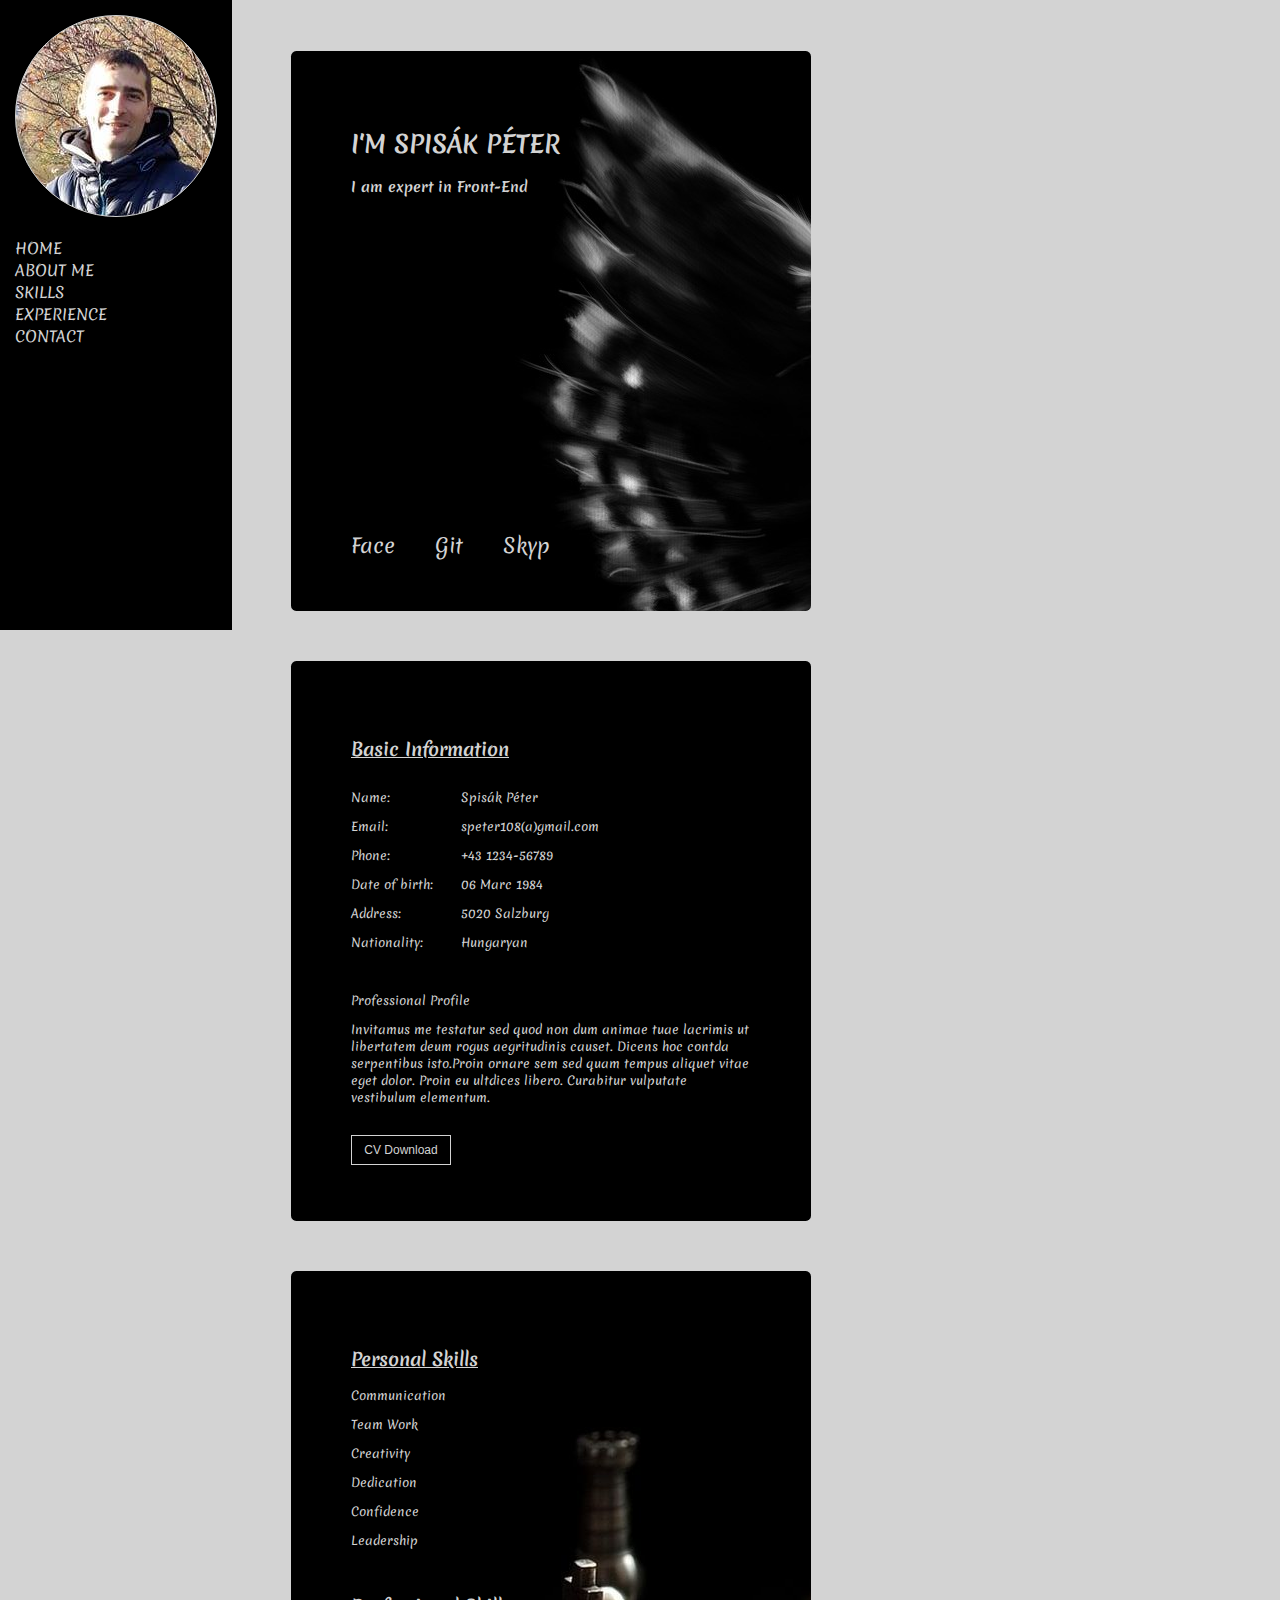
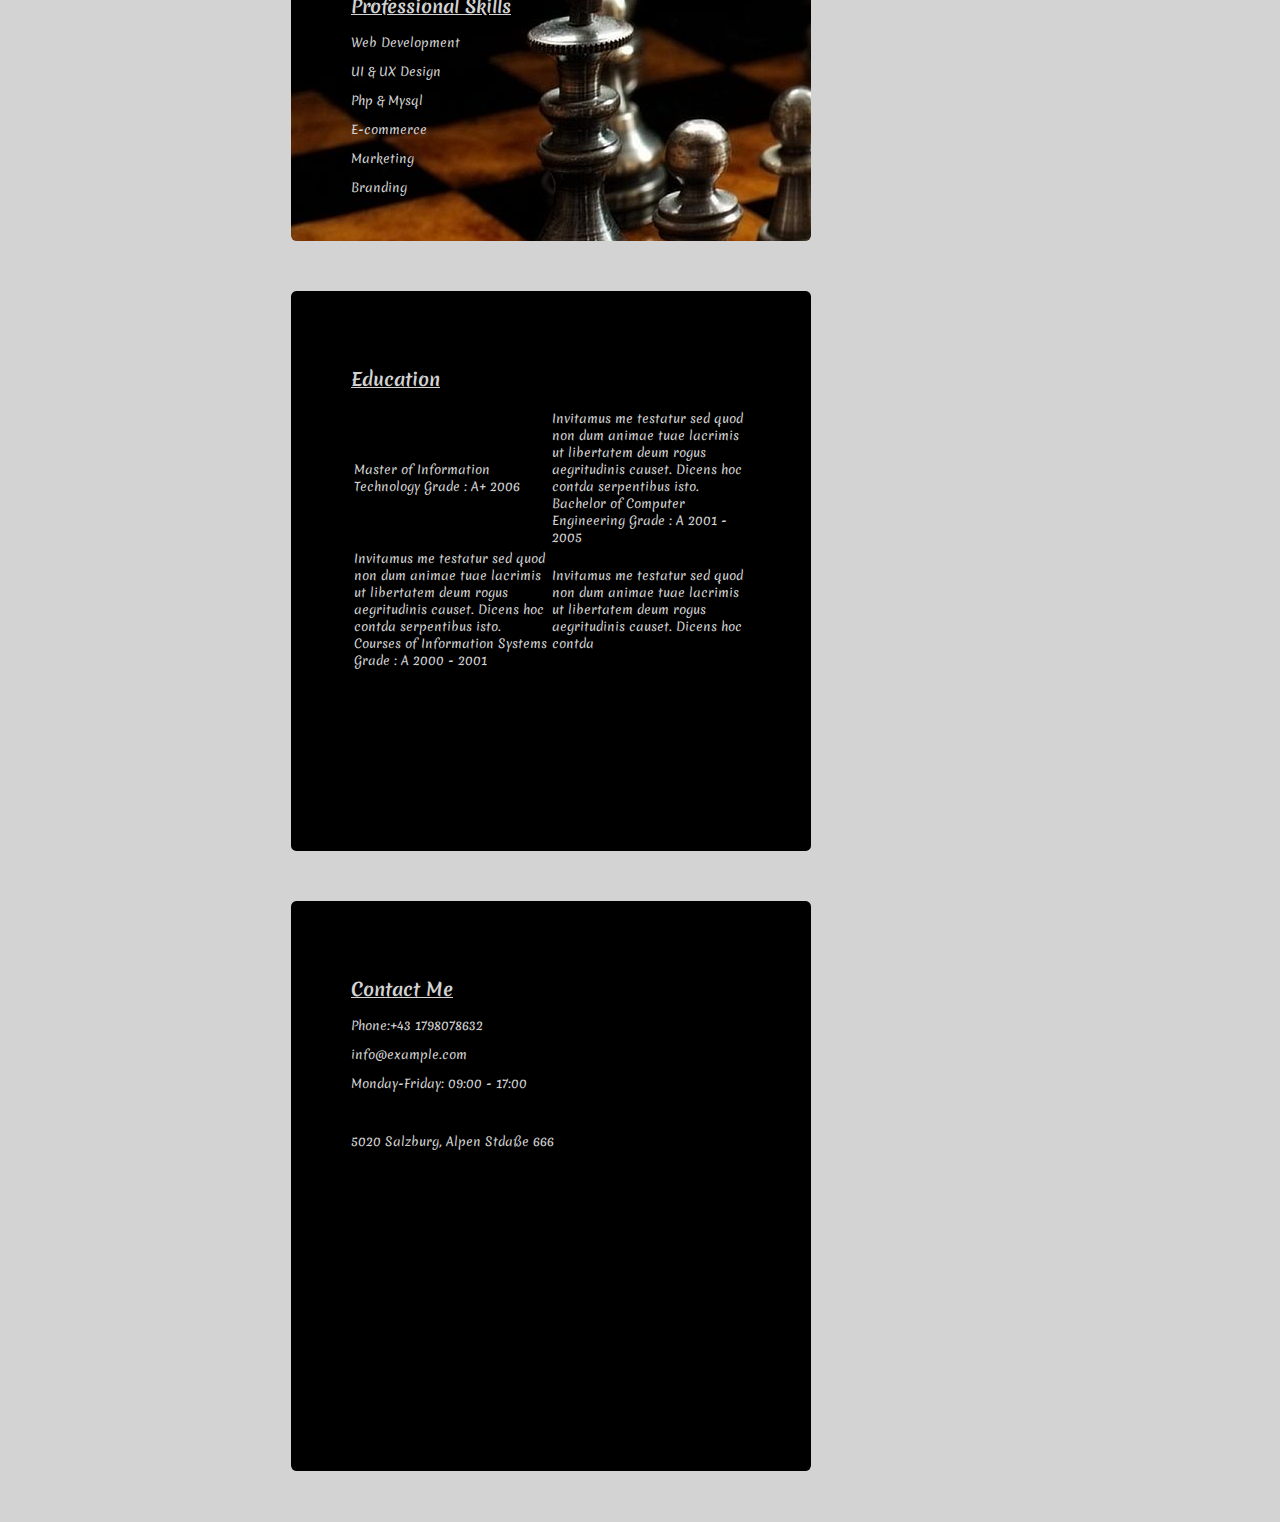
<file: index.html>
<!DOCTYPE html>
<html>
<head> 
    <link href="style.css" type="text/css" rel="stylesheet" >
    <link rel="Shortcut Icon" href="https://img.icons8.com/officel/2x/year-of-dragon.png" type="image/x-icon" />
    <link href="https://fonts.googleapis.com/css2?family=DM+Serif+Display:ital@0;1&family=Merienda:wght@400;700&family=Vidaloka&display=swap" rel="stylesheet"> 

    <title> Hello!</title>
</head>
<body>
    <menu>
        <div class="pict"></div>
        <div>
            <div><a href="#home">HOME</a></div>
            <div><a href="#about">ABOUT ME</a></div>
            <div><a href="#skill">SKILLS</a></div>
            <div><a href="#exp">EXPERIENCE</a></div>
            <div><a href="#cont">CONTACT</a></div>
            
        </div>

    </menu>
    <main  id="home">
        <div class="ma egy">

            <h1>I'M SPISÁK PÉTER</h1>
            <h3>I am expert in Front-End</h3>
            <div class="d">
                <a href="https://www.facebook.com/" class="ico">Face</a>
                <a href="https://www.github.com/" class="ico">Git</a>
                <a href="" class="ico">Skyp</a>
            </div>
           
        </div> <p id="about">
        <div class="ma ketto">
            
            <h2>Basic Information</h2>
            <div class="d"><div>
                <p>Name:          </p>
                <p>Email:         </p>
                <p>Phone:         </p>
                <p>Date of birth: </p>
                <p>Address: </p>
                <p>Nationality:   </p>
            </div> 
                <p>&nbsp;&nbsp;&nbsp;&nbsp;&nbsp;&nbsp;&nbsp;</p>
            <div>
                <p>Spisák Péter</p>
                <p>speter108(a)gmail.com</p>
                <p> +43 1234-56789</p>
                <p>06 Marc 1984</p>
                <p>5020 Salzburg</p>
                <p>Hungaryan</p>
            </div></div>

            <br>
            <p>Professional Profile</p>

            <p>Invitamus me testatur sed quod non dum animae tuae lacrimis ut libertatem deum rogus aegritudinis causet. Dicens hoc contda serpentibus isto.Proin ornare sem sed quam tempus aliquet vitae eget dolor. Proin eu ultdices libero. Curabitur vulputate vestibulum elementum.</p>
            <br>
            <form target="_blank" action="./picture/cv.pdf">
                <button class="fo" type="submit" >CV Download </button>
            </form>

        </div> <p id="skill">
        <div class="ma harom">
           <h2>Personal Skills</h2> 
           <p>Communication</p>
           <p>Team Work</p>
           <p>Creativity</p>
           <p>Dedication</p>
           <p>Confidence</p>
           <p>Leadership</p><br>

           <h2>Professional Skills</h2> 
           <p>Web Development</p>
           <p>UI & UX Design</p>
           <p>Php & Mysql</p>
           <p>E-commerce</p>
           <p>Marketing</p>
           <p>Branding</p>
        </div><p id="exp">
        <div class="ma negy ">
            
            <h2> Education</h2> 
            <table><tr>
            <td>
            Master of Information Technology
            Grade : A+
            2006
            </td>
           
            <td>
                Invitamus me testatur sed quod non dum animae tuae lacrimis ut libertatem deum rogus aegritudinis causet. Dicens hoc contda serpentibus isto.
            Bachelor of Computer Engineering
            Grade : A
            2001 - 2005
            </td></tr>

            

        <tr>
            <td>
                Invitamus me testatur sed quod non dum animae tuae lacrimis ut libertatem deum rogus aegritudinis causet. Dicens hoc contda serpentibus isto.
            Courses of Information Systems
            Grade : A
            2000 - 2001
            </td>
            
            <td>
                Invitamus me testatur sed quod non dum animae tuae lacrimis ut libertatem deum rogus aegritudinis causet. Dicens hoc contda 
            </td></tr>
            </table>
        </div>
        <div class="ma ot">
            
            <h2 id="cont"> Contact Me</h2> 
            <div>
                <p>Phone:+43 1798078632</p>
                <p>info@example.com</p>
                <p>Monday-Friday: 09:00 - 17:00</p>
                <br>
                <p>5020 Salzburg, Alpen Stdaße 666</p>
               
                <iframe src="https://www.google.com/maps/embed?pb=!1m18!1m12!1m3!1d85756.77605534723!2d12.986390319163352!3d47.80278869782431!2m3!1f0!2f0!3f0!3m2!1i1024!2i768!4f13.1!3m3!1m2!1s0x47769adda908d4b1%3A0xc1e183a1412af73d!2sSalzburg!5e0!3m2!1shu!2sat!4v1586418568556!5m2!1shu!2sat" width="400" height="250" frameborder="0" style="border:0;" allowfullscreen="" aria-hidden="false" tabindex="0"></iframe> 
            </div>
           
        </div>

    </main>




    
    
      
        
    

</body>

</html>
</file>
<file: style.css>
body {
    background-color: lightgray;
    margin: 0;
    padding: 0;
    display: flex;
    color: lightgray;
    /*font-family: 'DM Serif Display', serif;
    font-family: 'Vidaloka', serif;*/
    font-family: 'Merienda', cursive;
    font-size: 12px;
}

menu {
    background-color: black;
    min-height: 600px;
    margin: auto;
    padding: 15px;
    
    font-size: 15px;
    position: fixed;
    top: 0;
    left: 0;
}

.pict {
    background-image: url(./picture/en.jpg);
    background-repeat: no-repeat;
    background-position: -225px -140px;
    
    width: 200px;
    height: 200px;
    border: 1px solid lightgray;
    border-radius: 50%;
    margin-bottom: 20px;
}

a:hover, .me:hover {
    color: dimgrey;
}

a:link, :visited, a:active {
    text-decoration: none;
    color: lightgray;
}

.ma:hover {
    box-shadow: dimgrey 0px 2px 10px 1px;
}

main {
    width: 600px;
    border: 1px solid lightgray;
    margin-left: 240px;
    padding: 50px;
}

.egy {
    background-image: url(./picture/20.jpg);
    background-position: -200px -80px;
    
    width: 400px;
    height: 440px;
    padding: 60px;
    border-radius: 1%;
}

.ico {
    color: lightgray;
    margin-top: 320px;
    padding-right: 40px;
    font-size: 20px;
}

.d {
    display: flex;
}

h2 {
    text-decoration: underline;
}

.ketto {
    margin-top: 50px;
    background-color: black;
    width: 400px;
    height: 440px;
    padding: 60px;
    border-radius: 1%;
}

.fo:hover {
    color: dimgrey;
    border: 1px solid dimgrey;
  }

.fo {
    background-color: black;
    border: 1px solid lightgray;
    color: lightgray;
    font-size: 12px;
    width: 100px;
    height: 30px;
    margin: 0px;
    align-items: center;
}

.harom {
    background-image: url(./picture/41.jpg);
    background-position: -50px -20px;

    margin-top: 50px;
    background-color: black;
    width: 400px;
    height: 450px;
    padding: 60px;
    border-radius: 1%;
}

.negy {
    margin-top: 50px;
    background-color: black;
    width: 400px;
    height: 440px;
    padding: 60px;
    border-radius: 1%;
}

.rund {
    background-color: dimgray;
    width: 2px;
    height: 2px;
    position: absolute;
}

.ot {
    margin-top: 50px;
    background-color: black;
    width: 400px;
    height: 450px;
    padding: 60px;
    border-radius: 1%;
}
</file>
